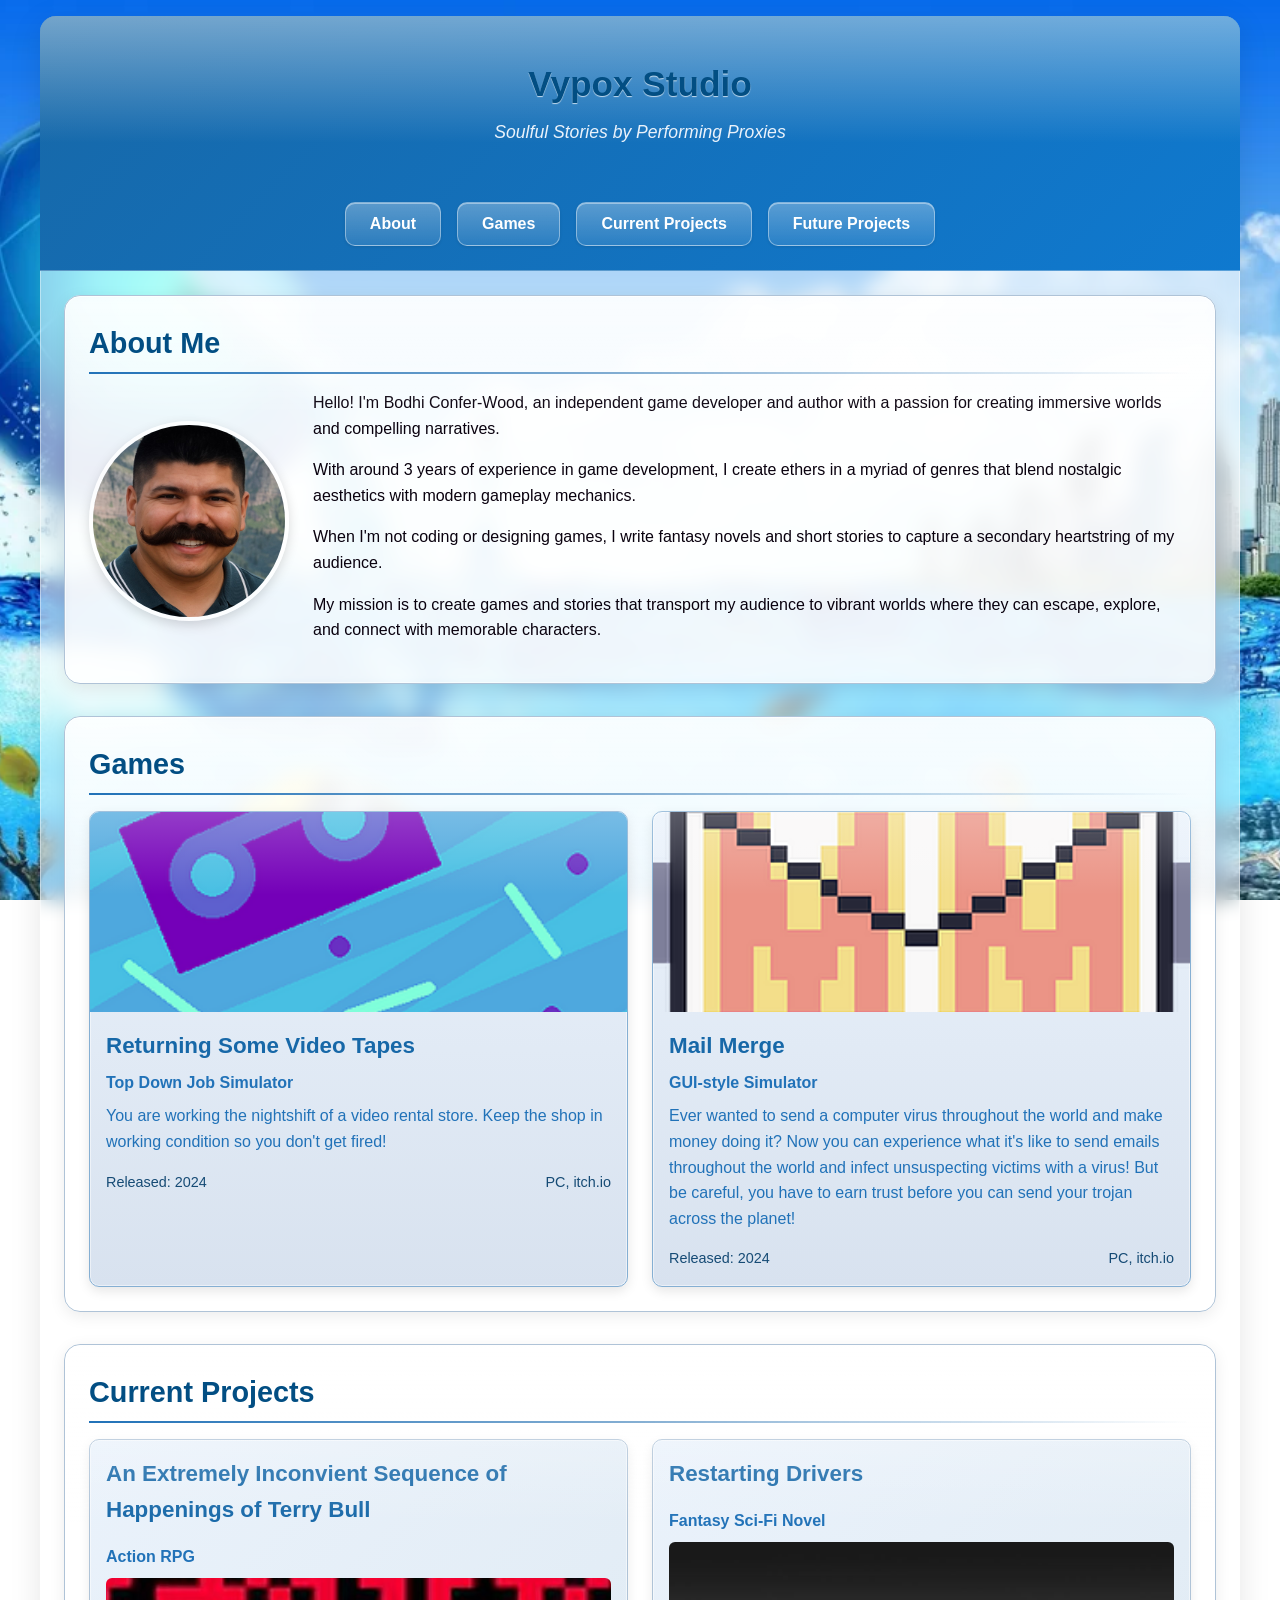
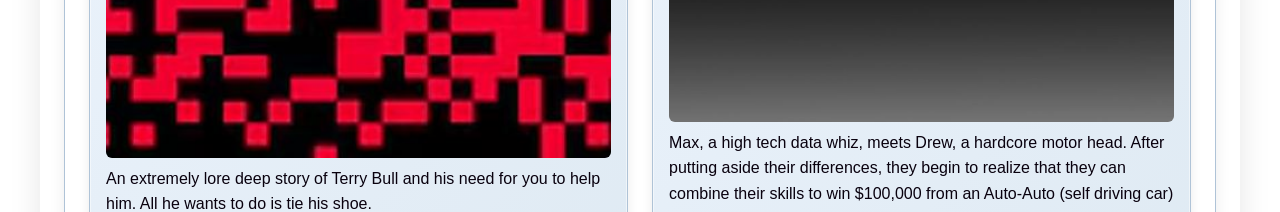
<file: index.html>
<!DOCTYPE html>
  <html lang="en">
  <head>
    <meta charset="UTF-8">
    <title>Links</title>
    <meta http-equiv="refresh" content="0; url=./website/index.html">
  </head>
  <body>
    <p>If you are not redirected automatically, follow this <a href="./website/index.html">./website/index.html</a>.</p>
  </body>
  </html>
</file>
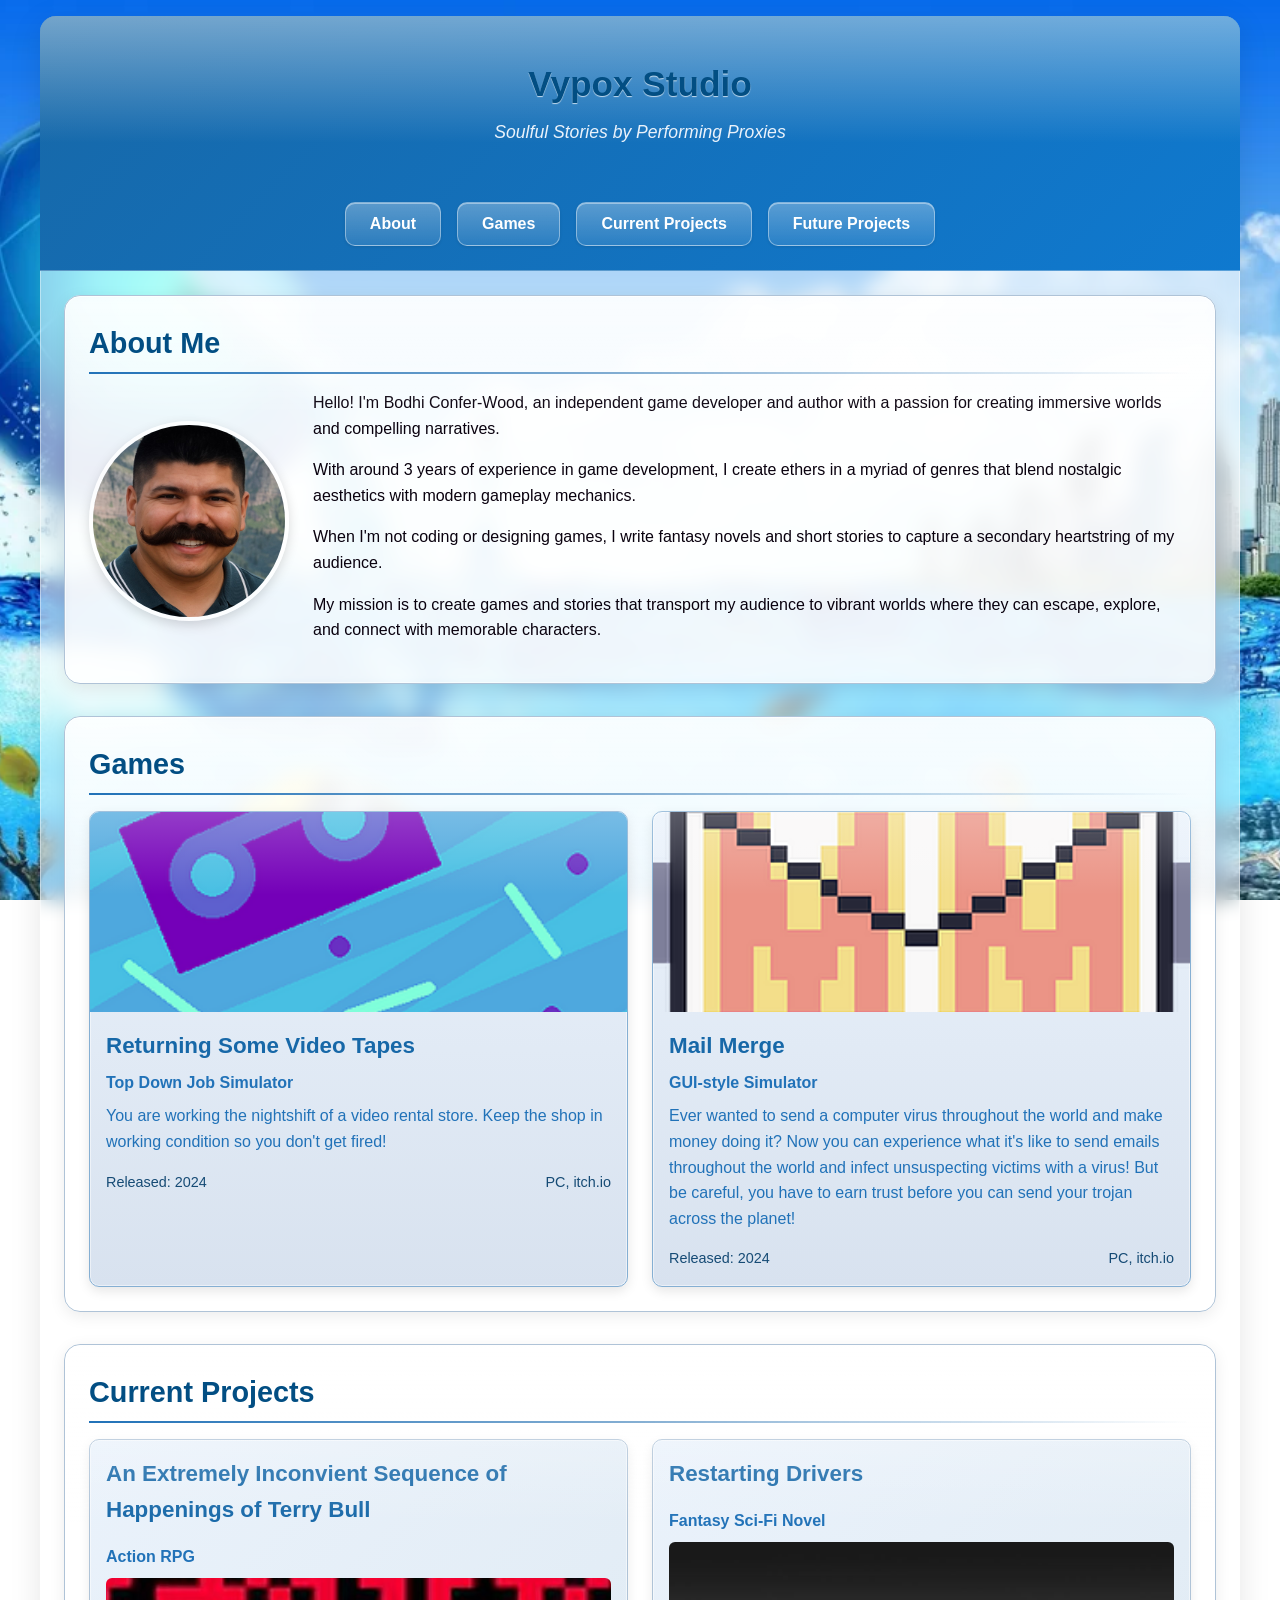
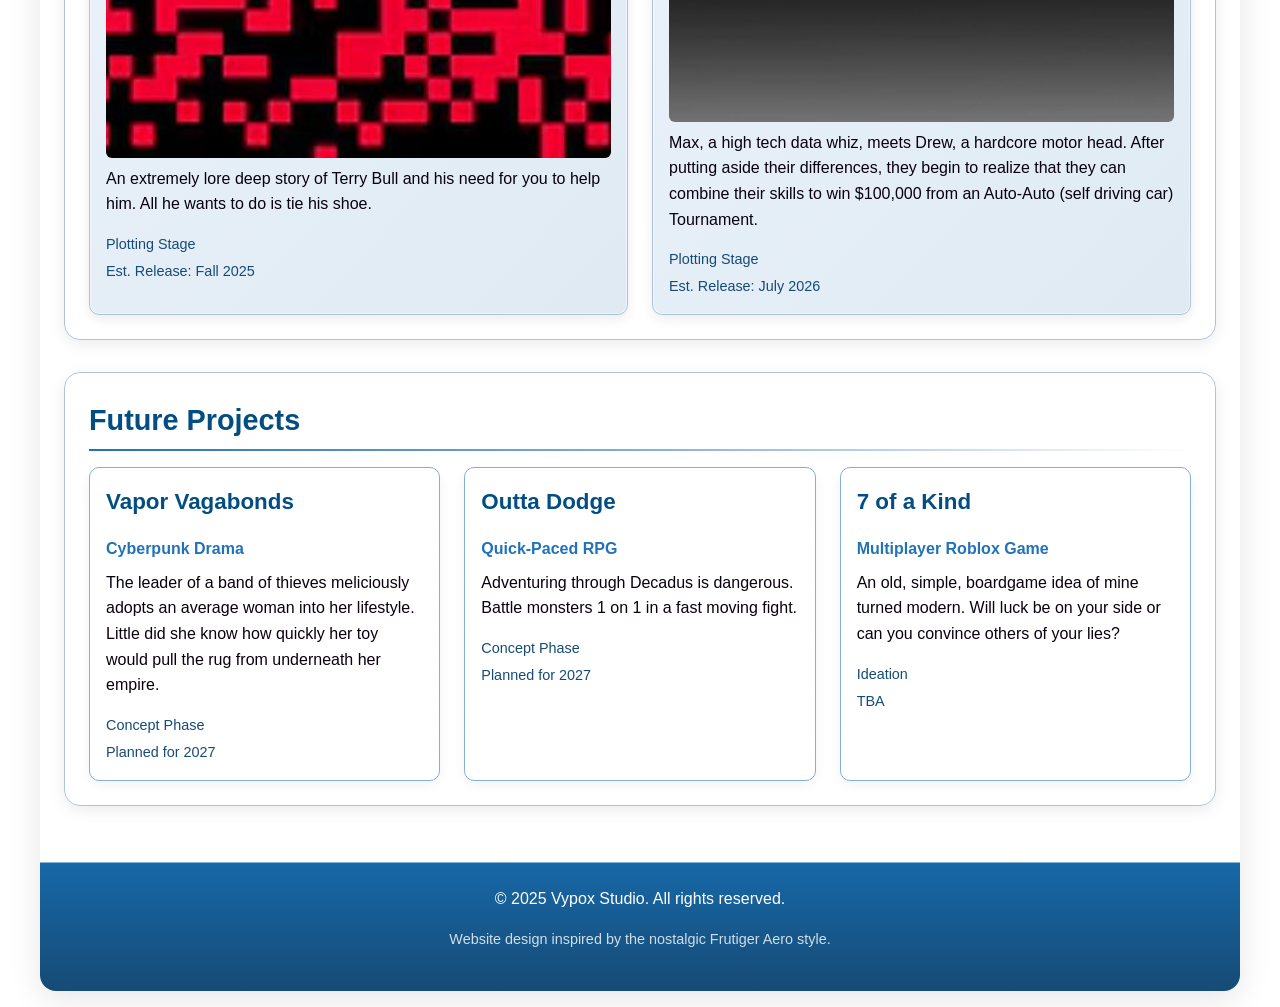
<file: website/index.html>
<!DOCTYPE html>
<html lang="en">
<head>
    <meta charset="UTF-8">
    <meta name="viewport" content="width=device-width, initial-scale=1.0">
    <title>Vypox Studio - Indie Game Developer & Indie Author</title>
    <link rel="stylesheet" href="css/style.css">
    <meta name="description" content="Portfolio website for an indie game developer and author showcasing games and creative projects">
</head>
<body>
    <div class="aero-container">
        <!-- Header Section with Frutiger Aero styling -->
        <header class="aero-header">
            <div class="logo-container">
                <h1>Vypox Studio</h1>
                <p class="tagline">Soulful Stories by Performing Proxies</p>
            </div>
            <nav class="aero-nav">
                <ul>
                    <li><a href="#about">About</a></li>
                    <li><a href="#games">Games</a></li>
                    <li><a href="#current-projects">Current Projects</a></li>
                    <li><a href="#future-projects">Future Projects</a></li>
                </ul>
            </nav>
        </header>

        <main>
            <!-- About Section -->
            <section id="about" class="aero-section">
                <div class="aero-panel">
                    <h2>About Me</h2>
                    <div class="about-content">
                        <div class="profile-image">
							<a href="https://drive.google.com/drive/folders/1eXizdOBP1sF5rGoNT5oiIX_oJq6z4WdW?usp=drive_link">
                            	<img src="images/content/developer-portrait.jpg" alt="Alex Chen - Game Developer and Author">
							</a>
                        </div>
                        <div class="about-text">
                            <p>Hello! I'm Bodhi Confer-Wood, an independent game developer and author with a passion for creating immersive worlds and compelling narratives.</p>
                            <p>With around 3 years of experience in game development, I create ethers in a myriad of genres that blend nostalgic aesthetics with modern gameplay mechanics.</p>
                            <p>When I'm not coding or designing games, I write fantasy novels and short stories to capture a secondary heartstring of my audience.</p>
                            <p>My mission is to create games and stories that transport my audience to vibrant worlds where they can escape, explore, and connect with memorable characters.</p>
                        </div>
                    </div>
                </div>
            </section>

            <!-- Games Section -->
            <section id="games" class="aero-section">
                <div class="aero-panel">
                    <h2>Games</h2>
                    <div class="games-grid">
                        <!-- Game 1 -->
                        <div class="game-card">
							<a href="https://bodhiston.itch.io/returning-some-video-tapes">
								<div class="game-image">
									<img src="images/content/returning-some-video-tapes.png" alt="Returning Some Video Tapes - A Top Down Job Simulator">
								</div>
								<div class="game-info">
									<h3>Returning Some Video Tapes</h3>
									<p class="game-type">Top Down Job Simulator</p>
									<p>You are working the nightshift of a video rental store. Keep the shop in working condition so you don't get fired!</p>
									<div class="game-meta">
										<span class="release-date">Released: 2024</span>
										<span class="platforms">PC, itch.io</span>
									</div>
								</div>
							</a>
                        </div>

                        <!-- Game 2 -->
                        <div class="game-card">
							<a href="https://bodhiston.itch.io/mass-merge">
								<div class="game-image">
									<img src="images/content/mail-merge.png" alt="Mail Merge - An Infamous E-Mail Virus Program">
								</div>
								<div class="game-info">
									<h3>Mail Merge</h3>
									<p class="game-type">GUI-style Simulator</p>
									<p>Ever wanted to send a computer virus throughout the world and make money doing it? Now you can experience what it's like to send emails throughout the world and infect unsuspecting victims with a virus! But be careful, you have to earn trust before you can send your trojan across the planet!</p>
									<div class="game-meta">
										<span class="release-date">Released: 2024</span>
										<span class="platforms">PC, itch.io</span>
									</div>
								</div>
							</a>
                        </div>
                    </div>
                </div>
            </section>

            <!-- Current Projects Section -->
            <section id="current-projects" class="aero-section">
                <div class="aero-panel">
                    <h2>Current Projects</h2>
                    <div class="projects-grid">
                        <!-- Project 1 -->
                        <div class="project-card">
                            <h3>An Extremely Inconvient Sequence of Happenings of Terry Bull</h3>
                            <p class="project-type">Action RPG</p>
                            <div class="project-image">
                                <img src="images/content/red-pixels.JPG" alt="An Extremely Inconvient Sequence of Happenings of Terry Bull - Action RPG in Development">
                            </div>
                            <div class="project-info">
                                <p>An extremely lore deep story of Terry Bull and his need for you to help him. All he wants to do is tie his shoe.</p>
                                <div class="project-meta">
                                    <span class="development-stage">Plotting Stage</span>
                                    <span class="estimated-release">Est. Release: Fall 2025</span>
                                </div>
                            </div>
                        </div>

                        <!-- Project 2 -->
                        <div class="project-card">
                            <h3>Restarting Drivers</h3>
                            <p class="project-type">Fantasy Sci-Fi Novel</p>
                            <div class="project-image">
                                <img src="images/content/boxed.JPG" alt="Restarting Drivers">
                            </div>
                            <div class="project-info">
                                <p>Max, a high tech data whiz, meets Drew, a hardcore motor head. After putting aside their differences, they begin to realize that they can combine their skills to win $100,000 from an Auto-Auto (self driving car) Tournament.</p>
                                <div class="project-meta">
                                    <span class="development-stage">Plotting Stage</span>
                                    <span class="estimated-release">Est. Release: July 2026</span>
                                </div>
                            </div>
				</a>
                        </div>
                    </div>
                </div>
            </section>

            <!-- Future Projects Section -->
            <section id="future-projects" class="aero-section">
                <div class="aero-panel">
                    <h2>Future Projects</h2>
                    <div class="future-projects-list">
                        <!-- Future Project 1 -->
                        <div class="future-project">
                            <h3>Vapor Vagabonds</h3>
                            <p class="project-type">Cyberpunk Drama</p>
                            <p>The leader of a band of thieves meliciously adopts an average woman into her lifestyle. Little did she know how quickly her toy would pull the rug from underneath her empire.</p>
                            <div class="project-meta">
                                <span class="development-stage">Concept Phase</span>
                                <span class="estimated-release">Planned for 2027</span>
                            </div>
                        </div>

                        <!-- Future Project 2 -->
                        <div class="future-project">
                            <h3>Outta Dodge</h3>
                            <p class="project-type">Quick-Paced RPG</p>
                            <p>Adventuring through Decadus is dangerous. Battle monsters 1 on 1 in a fast moving fight.</p>
                            <div class="project-meta">
                                <span class="development-stage">Concept Phase</span>
                                <span class="estimated-release">Planned for 2027</span>
                            </div>
                        </div>

                        <!-- Future Project 3 -->
                        <div class="future-project">
                            <h3>7 of a Kind</h3>
                            <p class="project-type">Multiplayer Roblox Game</p>
                            <p>An old, simple, boardgame idea of mine turned modern. Will luck be on your side or can you convince others of your lies?</p>
                            <div class="project-meta">
                                <span class="development-stage">Ideation</span>
                                <span class="estimated-release">TBA</span>
                            </div>
                        </div>
                    </div>
                </div>
            </section>
        </main>

        <!-- Footer Section -->
        <footer class="aero-footer">
            <div class="footer-content">
                <p>&copy; 2025 Vypox Studio. All rights reserved.</p>
                <p class="footer-note">Website design inspired by the nostalgic Frutiger Aero style.</p>
            </div>
        </footer>
    </div>
</body>
</html>
</file>
<file: website/css/style.css>
/* 
 * Pixel Dreams Studio - Frutiger Aero Style CSS
 * Inspired by MSN Messenger 2005 and Windows Vista Aero
 */

/* ===== Base Styles & Variables ===== */
:root {
  /* MSN Messenger 2005 Color Palette */
  --msn-blue: #2172B8; /* MSN Blue (primary brand color) */
  --msn-dark-blue: #024E83; /* Darker blue (used for accents) */
  --msn-light-blue: #85AFD3; /* Light blue (used for highlights) */
  --msn-very-light-blue: #DFEAF3; /* Very light blue (background elements) */
  --msn-orange: #EC731E; /* Orange (notification/alert color) */
  --msn-green: #239D27; /* Green (online status indicator) */
  --msn-red: #D44215; /* Red (close/alert buttons) */
  --msn-coral: #D0918A; /* Soft pink/coral (decorative elements) */
  
  /* Windows Vista Aero Color Palette */
  --aero-bright-blue: #0F79CF; /* Bright blue (primary accent) */
  --aero-medium-blue: #1768A8; /* Medium blue (secondary accent) */
  --aero-dark-blue: #164B75; /* Dark blue (shadows and depth) */
  --aero-mid-blue: #4895D0; /* Mid-tone blue (gradients) */
  --aero-light-blue: #86ACCE; /* Light blue (highlights) */
  --aero-white: #FBFBFC; /* Near white (text and highlights) */
  --aero-light-bg: #EAF2FB; /* Very light blue (background elements) */
  --aero-blue-gray: #D8E2EF; /* Light blue-gray (secondary backgrounds) */
  --aero-border: #AFC3D7; /* Soft blue-gray (borders and separators) */
  --aero-shadow: #847A85; /* Muted purple-gray (shadows and accents) */
  
  /* Text colors */
  --text-dark: #09010E; /* Near black (text color) */
  --text-light: #FFFFFF; /* White (primary text and background) */
  
  /* Spacing */
  --space-xs: 0.25rem;
  --space-sm: 0.5rem;
  --space-md: 1rem;
  --space-lg: 1.5rem;
  --space-xl: 2rem;
  
  /* Border radius */
  --radius-sm: 6px;
  --radius-md: 10px;
  --radius-lg: 16px;
}

/* ===== Global Reset & Typography ===== */
* {
  margin: 0;
  padding: 0;
  box-sizing: border-box;
}

body {
  font-family: "Segoe UI", Arial, sans-serif;
  color: var(--text-dark);
  background-image: url('../images/background/blue-frutiger-aero-wallpaper.png');
  background-size: cover;
  background-attachment: fixed;
  background-position: center;
  line-height: 1.6;
  padding: var(--space-md);
}

h1, h2, h3, h4, h5, h6 {
  font-weight: 600;
  margin-bottom: var(--space-md);
  color: var(--msn-dark-blue); /* Using MSN dark blue color */
}

h1 {
  font-size: 2.2rem;
  text-shadow: 0 1px 1px rgba(255, 255, 255, 0.7);
}

h2 {
  font-size: 1.8rem;
  position: relative;
  padding-bottom: var(--space-sm);
}

h2::after {
  content: '';
  position: absolute;
  bottom: 0;
  left: 0;
  width: 100%;
  height: 2px;
  background: linear-gradient(to right, var(--msn-blue), var(--msn-light-blue), transparent);
}

h3 {
  font-size: 1.4rem;
  color: var(--aero-medium-blue); /* Using Aero medium blue color */
}

p {
  margin-bottom: var(--space-md);
}

a {
  color: var(--msn-blue); /* Using MSN blue color */
  text-decoration: none;
  transition: color 0.2s ease;
}

a:hover {
  color: var(--aero-bright-blue); /* Using Aero bright blue color */
  text-decoration: underline;
}

/* ===== Main Container ===== */
.aero-container {
  max-width: 1200px;
  margin: 0 auto;
  background-color: rgba(255, 255, 255, 0.5);
  backdrop-filter: blur(10px);
  -webkit-backdrop-filter: blur(10px);
  border-radius: var(--radius-lg);
  overflow: hidden;
  box-shadow: 
    0 8px 32px rgba(0, 0, 0, 0.1),
    0 0 0 1px rgba(255, 255, 255, 0.4) inset;
}

/* ===== Header Styles ===== */
.aero-header {
  background: linear-gradient(135deg, var(--aero-medium-blue), var(--aero-bright-blue)); /* Blue gradient background */
  color: var(--text-light);
  padding: var(--space-lg);
  border-bottom: 1px solid rgba(255, 255, 255, 0.3);
  position: relative;
  overflow: hidden;
}

.aero-header::before {
  content: '';
  position: absolute;
  top: 0;
  left: 0;
  right: 0;
  height: 50%;
  background: linear-gradient(to bottom, rgba(255, 255, 255, 0.4), rgba(255, 255, 255, 0));
  border-radius: var(--radius-lg) var(--radius-lg) 0 0;
}

.logo-container {
  position: relative;
  z-index: 1;
  text-align: center;
  padding: var(--space-md) 0;
}

.tagline {
  font-style: italic;
  color: var(--aero-light-bg); /* Using Aero light background color */
  margin-top: -10px;
  font-size: 1.1rem;
}

/* ===== Navigation ===== */
.aero-nav {
  margin-top: var(--space-lg);
  position: relative;
  z-index: 1;
}

.aero-nav ul {
  display: flex;
  justify-content: center;
  list-style: none;
  gap: var(--space-md);
}

.aero-nav li a {
  display: block;
  padding: var(--space-sm) var(--space-lg);
  color: var(--text-light);
  text-decoration: none;
  background: linear-gradient(to bottom, rgba(255, 255, 255, 0.3), rgba(255, 255, 255, 0.1));
  border-radius: var(--radius-md);
  border: 1px solid rgba(255, 255, 255, 0.4);
  box-shadow: 
    0 1px 3px rgba(0, 0, 0, 0.1),
    0 1px 0 rgba(255, 255, 255, 0.4) inset;
  transition: all 0.2s ease;
  font-weight: 600;
}

.aero-nav li a:hover {
  background: linear-gradient(to bottom, rgba(255, 255, 255, 0.4), rgba(255, 255, 255, 0.2));
  transform: translateY(-2px);
  box-shadow: 
    0 3px 6px rgba(0, 0, 0, 0.15),
    0 1px 0 rgba(255, 255, 255, 0.4) inset;
}

.aero-nav li a:active {
  transform: translateY(0);
  background: linear-gradient(to bottom, rgba(255, 255, 255, 0.2), rgba(255, 255, 255, 0.3));
  box-shadow: 
    0 1px 2px rgba(0, 0, 0, 0.1) inset,
    0 1px 0 rgba(255, 255, 255, 0.2);
}

/* ===== Main Content Sections ===== */
main {
  padding: var(--space-lg);
}

.aero-section {
  margin-bottom: var(--space-xl);
}

.aero-panel {
  background-color: rgba(255, 255, 255, 0.7);
  backdrop-filter: blur(5px);
  -webkit-backdrop-filter: blur(5px);
  border-radius: var(--radius-lg);
  padding: var(--space-lg);
  box-shadow: 
    0 4px 16px rgba(0, 0, 0, 0.08),
    0 0 0 1px rgba(255, 255, 255, 0.6) inset,
    0 1px 0 rgba(255, 255, 255, 0.6) inset;
  position: relative;
  overflow: hidden;
  border: 1px solid var(--aero-border); /* Using Aero border color */
}

.aero-panel::before {
  content: '';
  position: absolute;
  top: 0;
  left: 0;
  right: 0;
  height: 30%;
  background: linear-gradient(to bottom, rgba(255, 255, 255, 0.5), rgba(255, 255, 255, 0));
  border-radius: var(--radius-lg) var(--radius-lg) 0 0;
  pointer-events: none;
}

/* ===== About Section ===== */
.about-content {
  display: flex;
  gap: var(--space-lg);
  align-items: center;
}

.profile-image {
  flex: 0 0 200px;
}

.profile-image img {
  width: 100%;
  height: auto;
  border-radius: 50%;
  border: 4px solid rgba(255, 255, 255, 0.8);
  box-shadow: 0 4px 12px rgba(0, 0, 0, 0.15);
}

.about-text {
  flex: 1;
}

/* ===== Games Section ===== */
.games-grid {
  display: grid;
  grid-template-columns: repeat(auto-fit, minmax(300px, 1fr));
  gap: var(--space-lg);
}

.game-card {
  background: linear-gradient(to bottom, var(--aero-light-bg), var(--aero-blue-gray)); /* Blue gradient background */
  border-radius: var(--radius-md);
  overflow: hidden;
  box-shadow: 
    0 4px 12px rgba(0, 0, 0, 0.1),
    0 0 0 1px rgba(255, 255, 255, 0.5) inset;
  transition: transform 0.2s ease, box-shadow 0.2s ease;
  border: 1px solid var(--msn-light-blue); /* Using MSN light blue color */
}

.game-card:hover {
  transform: translateY(-5px);
  box-shadow: 
    0 8px 24px rgba(0, 0, 0, 0.15),
    0 0 0 1px rgba(255, 255, 255, 0.5) inset;
}

.game-image {
  height: 200px;
  overflow: hidden;
}

.game-image img {
  width: 100%;
  height: 100%;
  object-fit: cover;
  transition: transform 0.3s ease;
}

.game-card:hover .game-image img {
  transform: scale(1.05);
}

.game-info {
  padding: var(--space-md);
}

.game-type {
  color: var(--msn-blue); /* Using MSN blue color */
  font-weight: 600;
  margin-top: -10px;
  margin-bottom: var(--space-sm);
}

.game-meta {
  display: flex;
  justify-content: space-between;
  margin-top: var(--space-md);
  font-size: 0.9rem;
  color: var(--aero-dark-blue); /* Using Aero dark blue color */
}

/* ===== Current Projects Section ===== */
.projects-grid {
  display: grid;
  grid-template-columns: repeat(auto-fit, minmax(300px, 1fr));
  gap: var(--space-lg);
}

.project-card {
  background: linear-gradient(135deg, var(--aero-light-bg), var(--msn-very-light-blue)); /* Blue gradient background */
  border-radius: var(--radius-md);
  padding: var(--space-md);
  box-shadow: 
    0 4px 12px rgba(0, 0, 0, 0.08),
    0 0 0 1px rgba(255, 255, 255, 0.5) inset;
  border: 1px solid var(--aero-border); /* Using Aero border color */
}

.project-type {
  color: var(--msn-blue); /* Using MSN blue color */
  font-weight: 600;
  margin-bottom: var(--space-sm);
}

.project-image {
  height: 180px;
  margin: var(--space-sm) 0;
  border-radius: var(--radius-sm);
  overflow: hidden;
}

.project-image img {
  width: 100%;
  height: 100%;
  object-fit: cover;
}

.project-meta {
  display: flex;
  flex-direction: column;
  gap: var(--space-xs);
  margin-top: var(--space-md);
  font-size: 0.9rem;
  color: var(--aero-dark-blue); /* Using Aero dark blue color */
}

/* ===== Future Projects Section ===== */
.future-projects-list {
  display: grid;
  grid-template-columns: repeat(auto-fit, minmax(300px, 1fr));
  gap: var(--space-lg);
}

.future-project {
  background: linear-gradient(to bottom, rgba(255, 255, 255, 0.5), rgba(255, 255, 255, 0.3));
  border-radius: var(--radius-md);
  padding: var(--space-md);
  border: 1px solid var(--msn-light-blue); /* Using MSN light blue color */
  box-shadow: 0 4px 12px rgba(0, 0, 0, 0.05);
  backdrop-filter: blur(3px);
  -webkit-backdrop-filter: blur(3px);
}

.future-project h3 {
  color: var(--msn-dark-blue); /* Using MSN dark blue color */
}

/* ===== Footer ===== */
.aero-footer {
  background: linear-gradient(to bottom, var(--aero-medium-blue), var(--aero-dark-blue)); /* Blue gradient background */
  color: var(--text-light);
  padding: var(--space-lg);
  text-align: center;
  position: relative;
  overflow: hidden;
}

.aero-footer::before {
  content: '';
  position: absolute;
  top: 0;
  left: 0;
  right: 0;
  height: 1px;
  background: rgba(255, 255, 255, 0.5);
}

.footer-content {
  position: relative;
  z-index: 1;
}

.footer-note {
  font-size: 0.9rem;
  opacity: 0.8;
  margin-top: var(--space-sm);
}

/* ===== Responsive Adjustments ===== */
@media (max-width: 768px) {
  .aero-nav ul {
    flex-direction: column;
    align-items: center;
  }
  
  .about-content {
    flex-direction: column;
    text-align: center;
  }
  
  .games-grid,
  .projects-grid,
  .future-projects-list {
    grid-template-columns: 1fr;
  }
}

@media (max-width: 480px) {
  body {
    padding: var(--space-sm);
  }
  
  .aero-header,
  .aero-panel,
  .aero-footer {
    padding: var(--space-md);
  }
  
  h1 {
    font-size: 1.8rem;
  }
  
  h2 {
    font-size: 1.5rem;
  }
}
</file>
